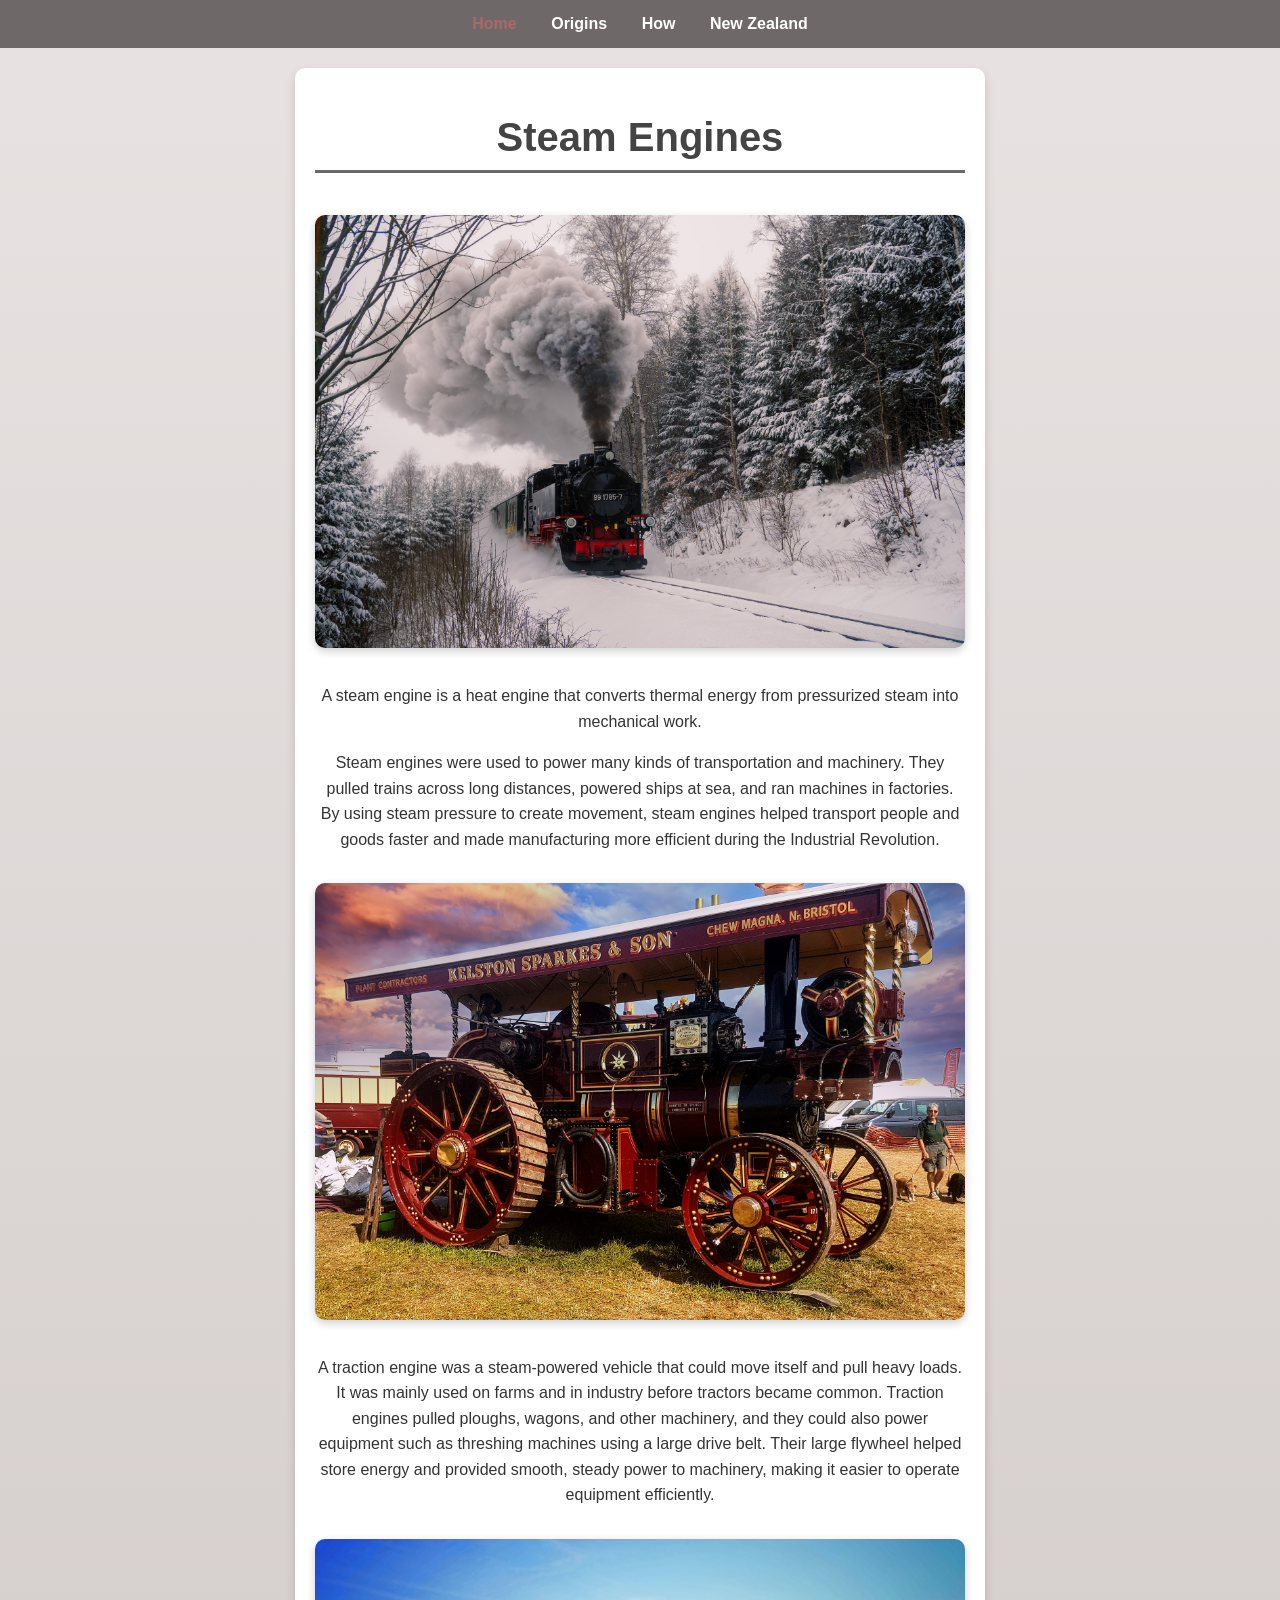
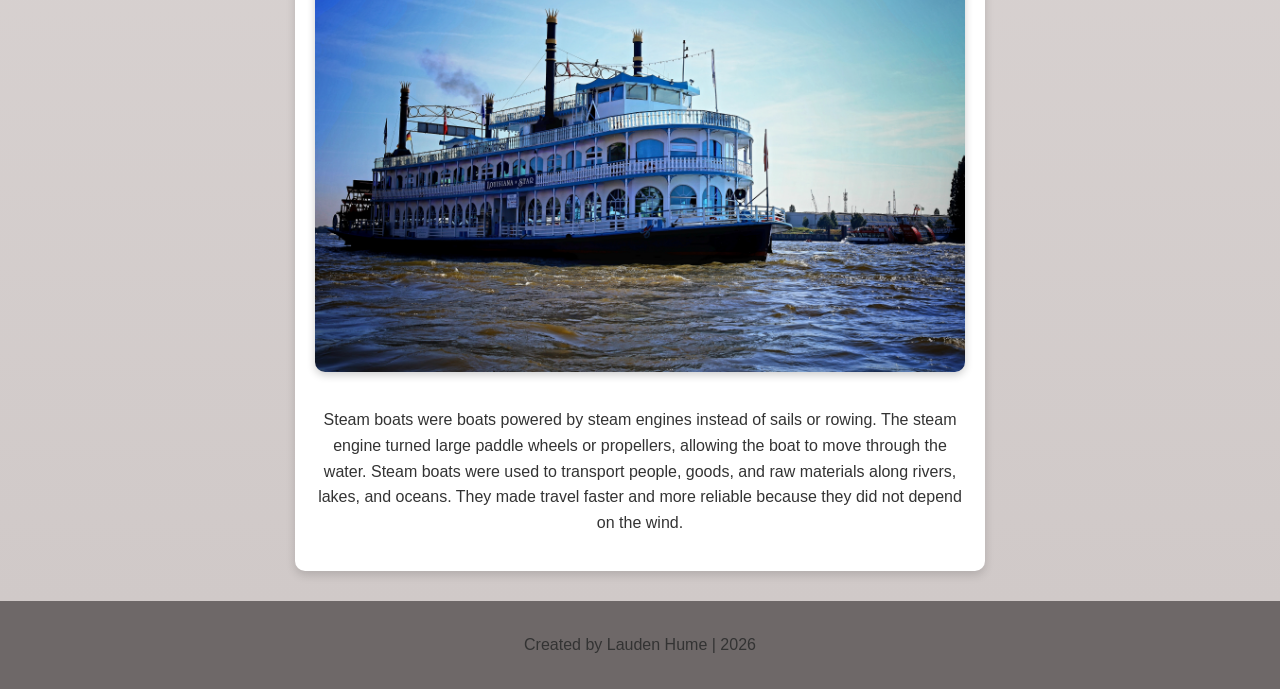
<file: index.html>
<!DOCTYPE html>
<html>

<head>
    <meta charset="utf-8">
    <title>Steam Engines</title>
    <link rel="stylesheet" href="style.css">
</head>

<body>

    <nav>
        <a href="index.html" class="current">Home</a>
        <a href="Origins.html">Origins</a>
        <a href="how.html">How</a>
        <a href="link.html">New Zealand</a>
    </nav>

    <div class="container">

        <main>
            <h1>Steam Engines</h1>

            <img src="blackout_photography-fichtelbergbahn-8049565_1920.jpg"
            alt="Steam Train">

            <p>
                A steam engine is a heat engine that converts thermal energy from
                pressurized steam into mechanical work.
            </p>

            <p>
                Steam engines were used to power many kinds of transportation and
                machinery. They pulled trains across long distances, powered ships
                at sea, and ran machines in factories. By using steam pressure to
                create movement, steam engines helped transport people and goods
                faster and made manufacturing more efficient during the Industrial
                Revolution.
            </p>

            <img src="gandalf_the_blue-steam-engine-6926900_1920.jpg"
            alt="Traction Engine">

            <p>
                A traction engine was a steam-powered vehicle that could move itself
                and pull heavy loads. It was mainly used on farms and in industry
                before tractors became common. Traction engines pulled ploughs,
                wagons, and other machinery, and they could also power equipment such
                as threshing machines using a large drive belt. Their large flywheel
                helped store energy and provided smooth, steady power to machinery,
                making it easier to operate equipment efficiently.
            </p>

            <img src="tho-ge-ship-8504606.jpg" 
            alt="Steam boat">
            <p>Steam boats were boats powered by steam engines instead of sails or 
                rowing. The steam engine turned large paddle wheels or propellers, allowing
                the boat to move through the water. Steam boats were used to transport people,
                goods, and raw materials along rivers, lakes, and oceans. They made travel 
                faster and more reliable because they did not depend on the wind.
            </p>


        </main>

    </div>

    <footer>
        <p>Created by Lauden Hume | 2026</p>
    </footer>

</body>

</html>
</file>
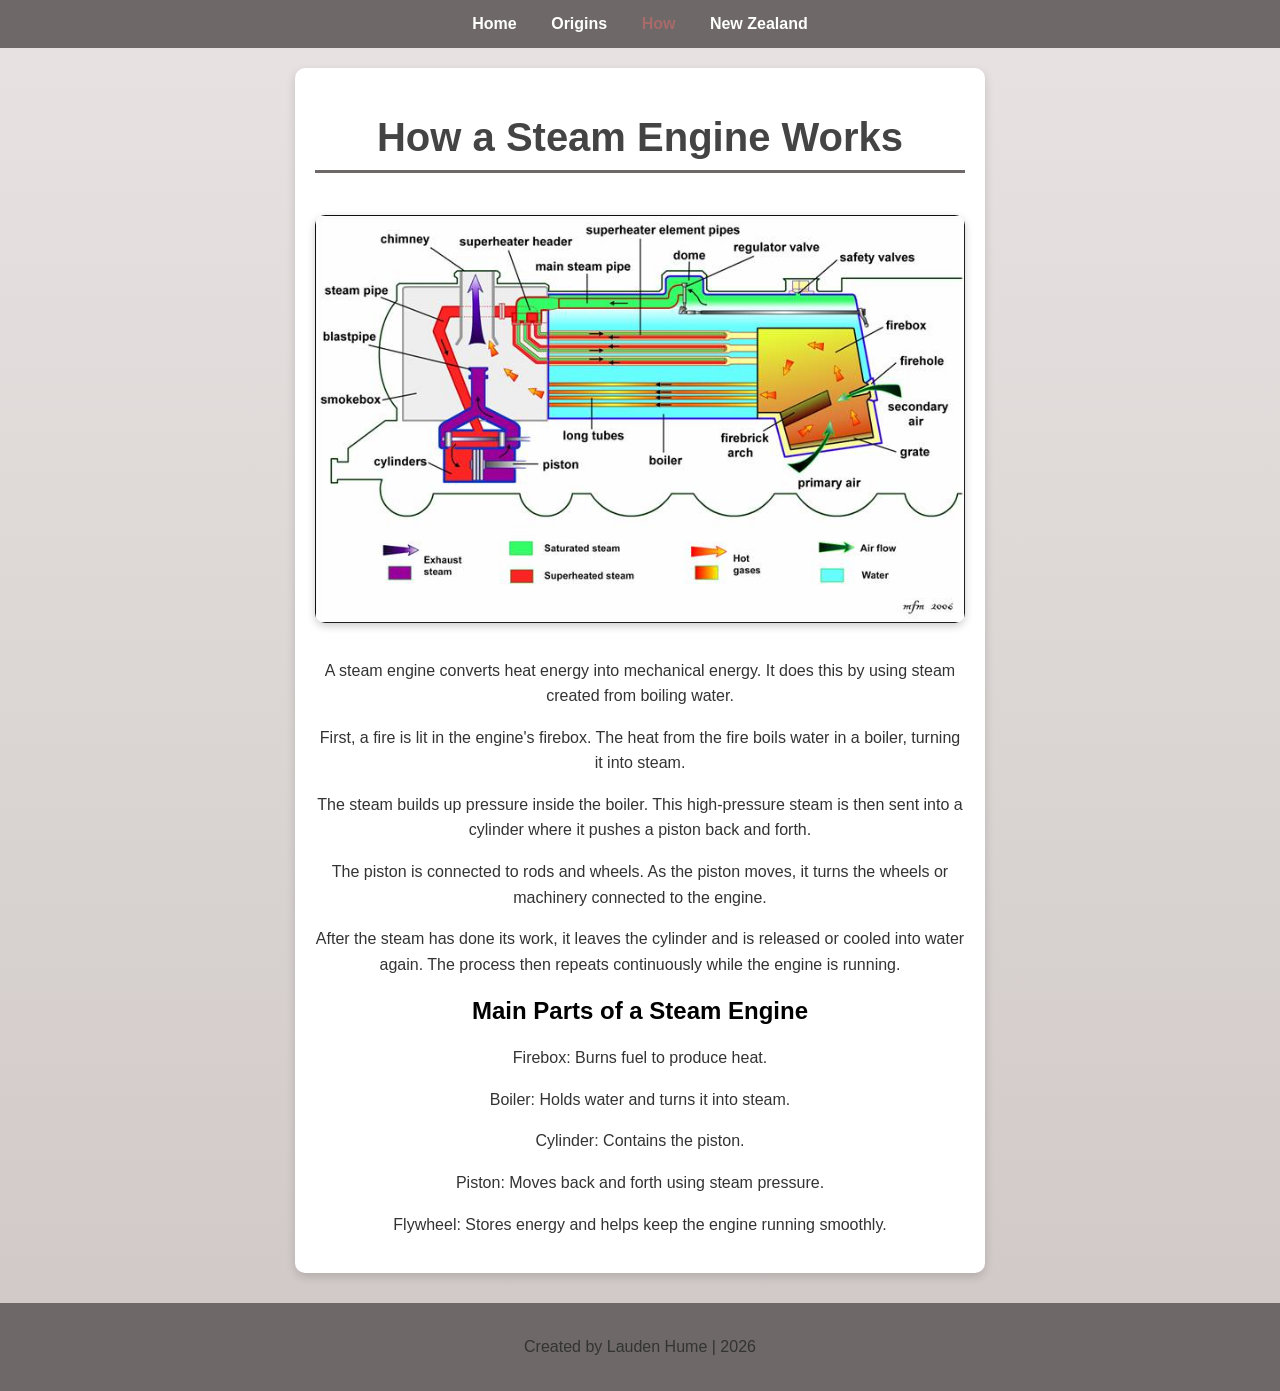
<file: how.html>
<!DOCTYPE html>
<html>

<head>
    <meta charset="utf-8">
    <title>How Steam Engines Work</title>
    <link rel="stylesheet" href="style.css">
</head>

<body>

    <nav>
        <a href="index.html">Home</a>
        <a href="Origins.html">Origins</a>
        <a href="how.html" class="current">How</a>
        <a href="link.html">New Zealand</a>
    </nav>

    <div class="container">

        <main>

            <h1>How a Steam Engine Works</h1>

            <img src="steam-engine.jpg" 
            alt="Steam Engine Diagram">

            <p>
                A steam engine converts heat energy into mechanical energy. It does this by using steam created from boiling water.
            </p>

            <p>
                First, a fire is lit in the engine's firebox. The heat from the fire boils water in a boiler, turning it into steam.
            </p>

            <p>
                The steam builds up pressure inside the boiler. This high-pressure steam is then sent into a cylinder where it pushes a piston back and forth.
            </p>

            <p>
                The piston is connected to rods and wheels. As the piston moves, it turns the wheels or machinery connected to the engine.
            </p>

            <p>
                After the steam has done its work, it leaves the cylinder and is released or cooled into water again. The process then repeats continuously while the engine is running.
            </p>

            <h2>Main Parts of a Steam Engine</h2>

            <p>Firebox: Burns fuel to produce heat.</p>

            <p>Boiler: Holds water and turns it into steam.</p>

            <p>Cylinder: Contains the piston.</p>

            <p>Piston: Moves back and forth using steam pressure.</p>

            <p>Flywheel: Stores energy and helps keep the engine running smoothly.</p>


        </main>

    </div>

    <footer>
        <p>Created by Lauden Hume | 2026</p>
    </footer>

</body>

</html>
</file>
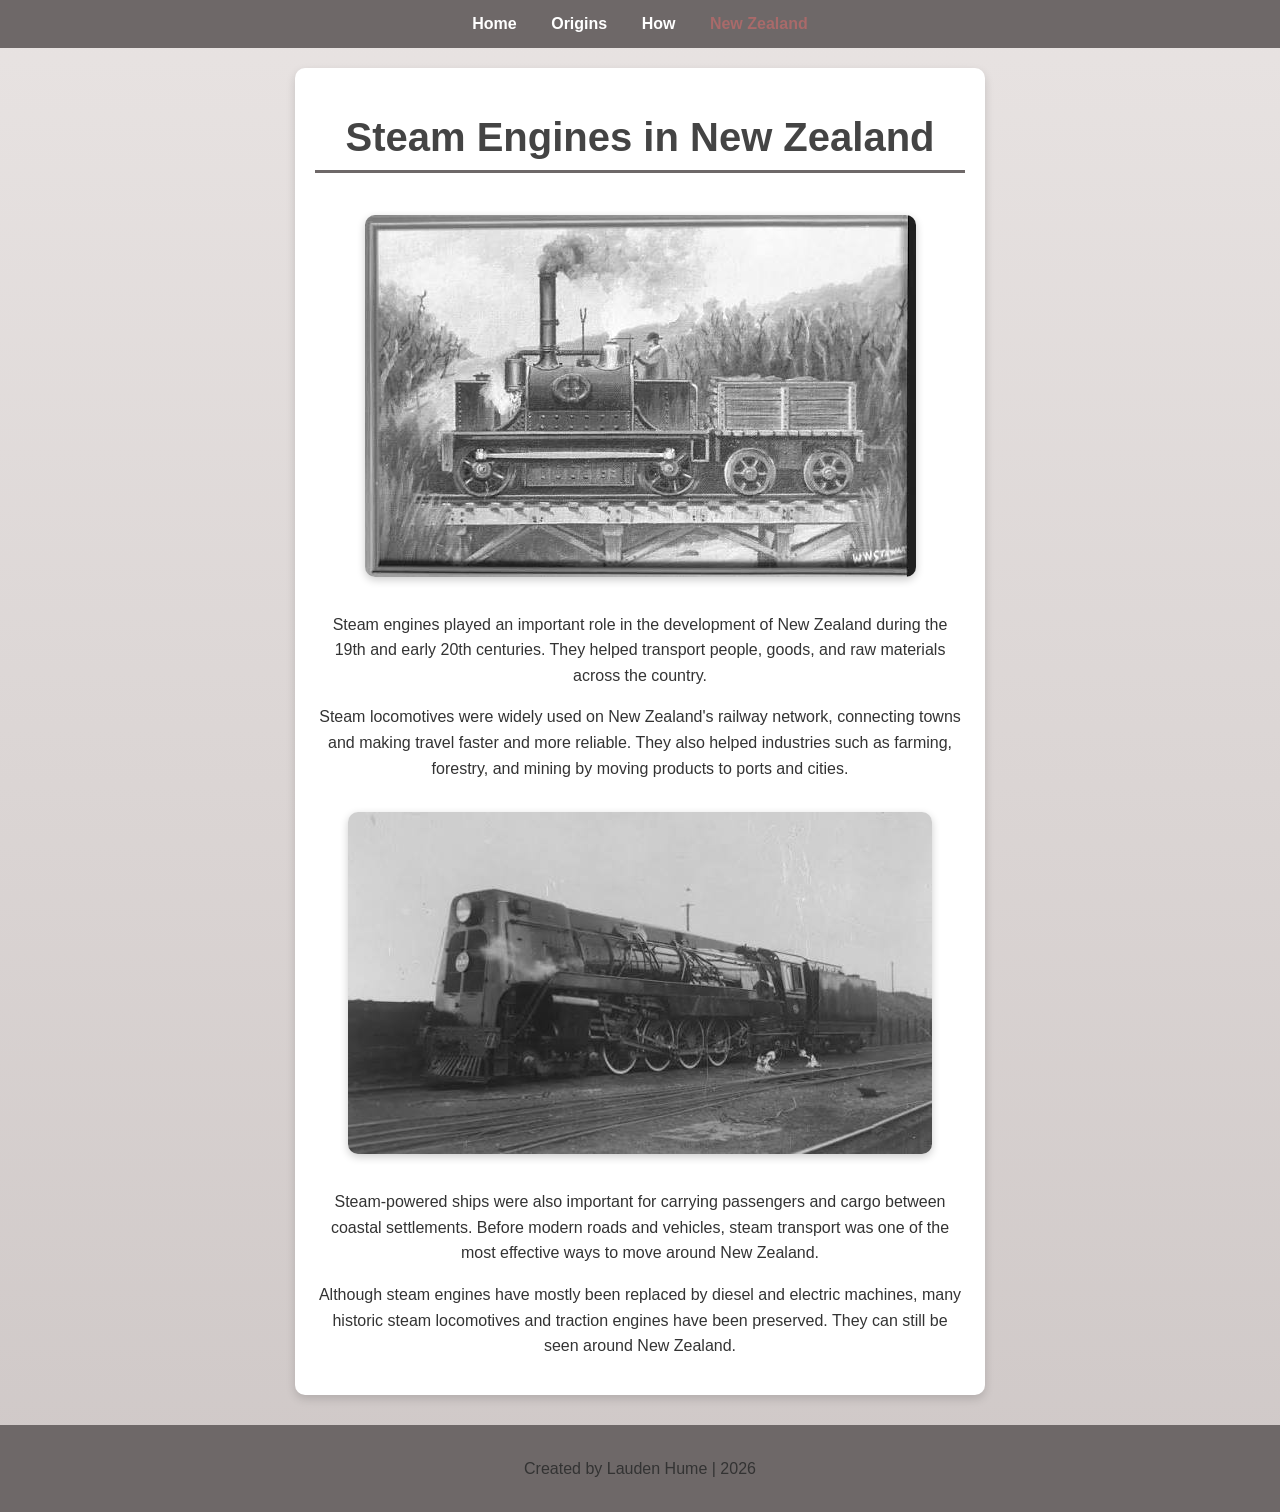
<file: link.html>
<!DOCTYPE html>
<html>

<head>
    <meta charset="utf-8">
    <title>Steam Engines in New Zealand</title>
    <link rel="stylesheet" href="style.css">
</head>

<body>

    <nav>
        <a href="index.html">Home</a>
        <a href="Origins.html">Origins</a>
        <a href="how.html">How</a>
        <a href="nz.html" class="current">New Zealand</a>
    </nav>

    <div class="container">

        <main>

            <h1>Steam Engines in New Zealand</h1>

            <img src="images.jpg" 
            alt="First steam locomotive in New Zealand">

            <p>
                Steam engines played an important role in the development of New Zealand during the 19th and early 20th centuries. They helped transport people, goods, and raw materials across the country.
            </p>

            <p>
                Steam locomotives were widely used on New Zealand's railway network, connecting towns and making travel faster and more reliable. They also helped industries such as farming, forestry, and mining by moving products to ports and cities.
            </p>
            <img src="new steam.jpg" 
            alt="Steam loco nz">
            <p>
                Steam-powered ships were also important for carrying passengers and cargo between coastal settlements. Before modern roads and vehicles, steam transport was one of the most effective ways to move around New Zealand.
            </p>

            <p>
                Although steam engines have mostly been replaced by diesel and electric machines, many historic steam locomotives and traction engines have been preserved. They can still be seen around New Zealand.
            </p>

        </main>

    </div>

    <footer>
        <p>Created by Lauden Hume | 2026</p>
    </footer>

</body>

</html>
</file>
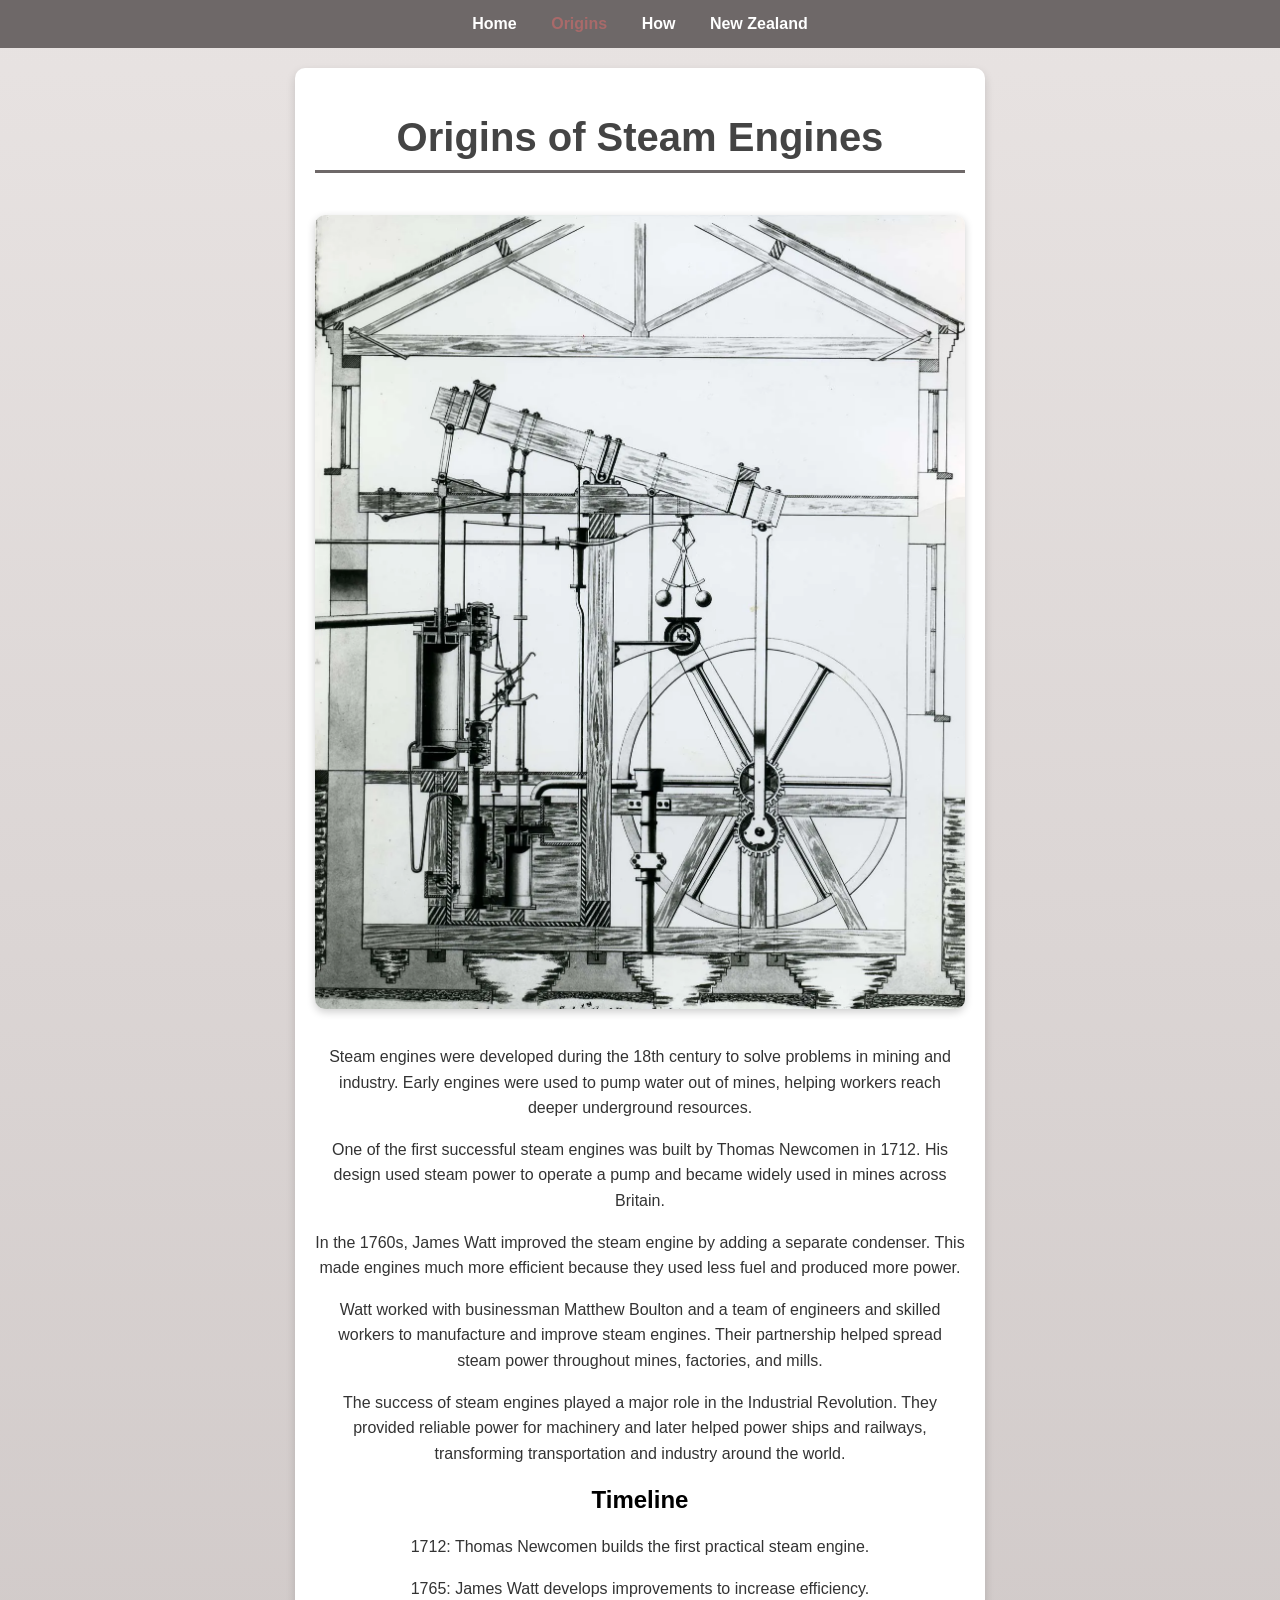
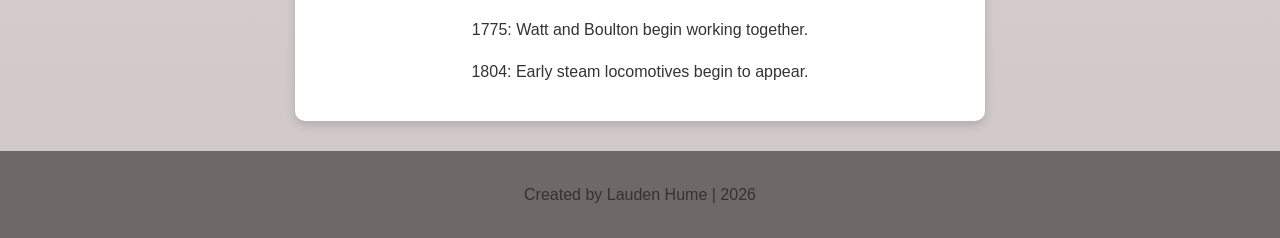
<file: Origins.html>
<!DOCTYPE html>
<html>

<head>
    <meta charset="utf-8">
    <title>Origins of Steam Engines</title>
    <link rel="stylesheet" href="style.css">
</head>

<body>

    <nav>
        <a href="index.html">Home</a>
        <a href="Origins.html" class="current">Origins</a>
        <a href="how.html">How</a>
        <a href="link.html">New Zealand</a>
    </nav>

    <div class="container">

        <main>

            <h1>Origins of Steam Engines</h1>

            <img src="James-Watt-steam-engine-gear-drawing-Science-1788.webp" alt="Early Steam Engine">

            <p>
                Steam engines were developed during the 18th century to solve problems in mining and industry. Early engines were used to pump water out of mines, helping workers reach deeper underground resources.
            </p>

            <p>
                One of the first successful steam engines was built by Thomas Newcomen in 1712. His design used steam power to operate a pump and became widely used in mines across Britain.
            </p>

            <p>
                In the 1760s, James Watt improved the steam engine by adding a separate condenser. This made engines much more efficient because they used less fuel and produced more power.
            </p>

            <p>
                Watt worked with businessman Matthew Boulton and a team of engineers and skilled workers to manufacture and improve steam engines. Their partnership helped spread steam power throughout mines, factories, and mills.
            </p>

            <p>
                The success of steam engines played a major role in the Industrial Revolution. They provided reliable power for machinery and later helped power ships and railways, transforming transportation and industry around the world.
            </p>

            <h2>Timeline</h2>

            <p>1712: Thomas Newcomen builds the first practical steam engine.</p>

            <p>1765: James Watt develops improvements to increase efficiency.</p>

            <p>1775: Watt and Boulton begin working together.</p>

            <p>1804: Early steam locomotives begin to appear.</p>

        </main>
    </div>    

</body>
<footer>
    <p>Created by Lauden Hume | 2026 </p>
</footer>
</html>
</file>
<file: style.css>
body {
    background-color: #DED8D7;
    margin: 0;
    text-align: center;
    font-family: Arial, sans-serif;
    background: linear-gradient(to bottom, #e8e3e2, #cfc8c7);
}

nav {
    background-color: #6e6868;
    padding: 15px;
}

nav a {
    margin: 0 15px;
    text-decoration: none;
    color: white;
    font-weight: bold;
    transition: 0.3s;
}

nav a:hover {
    color: #DED8D7;
    text-decoration: underline;
}

nav a.current{
    color: #f36c6c71;
}

.container {
     border: none;
    max-width: 650px;
    margin: 20px auto;
    padding: 20px;
    background-color: white;
    border-radius: 10px;
    box-shadow: 0 4px 10px #00000026;
}

h1 {
    color: #444;
    font-size: 2.5em;
    border-bottom: 3px solid #6e6868;
    padding-bottom: 10px;
}

p {
    line-height: 1.6;
    color: #333;
}

img {
    max-width: 100%;
    max-width: 600;
    height: auto;
    border-radius: 10px;
    box-shadow: 0 3px 8px rgba(0, 0, 0, 0.2);
    margin: 15px 0;
}
footer {
    margin-top: 30px;
    padding: 15px;
    background-color: #6e6868;
    color: white;
}
</file>
